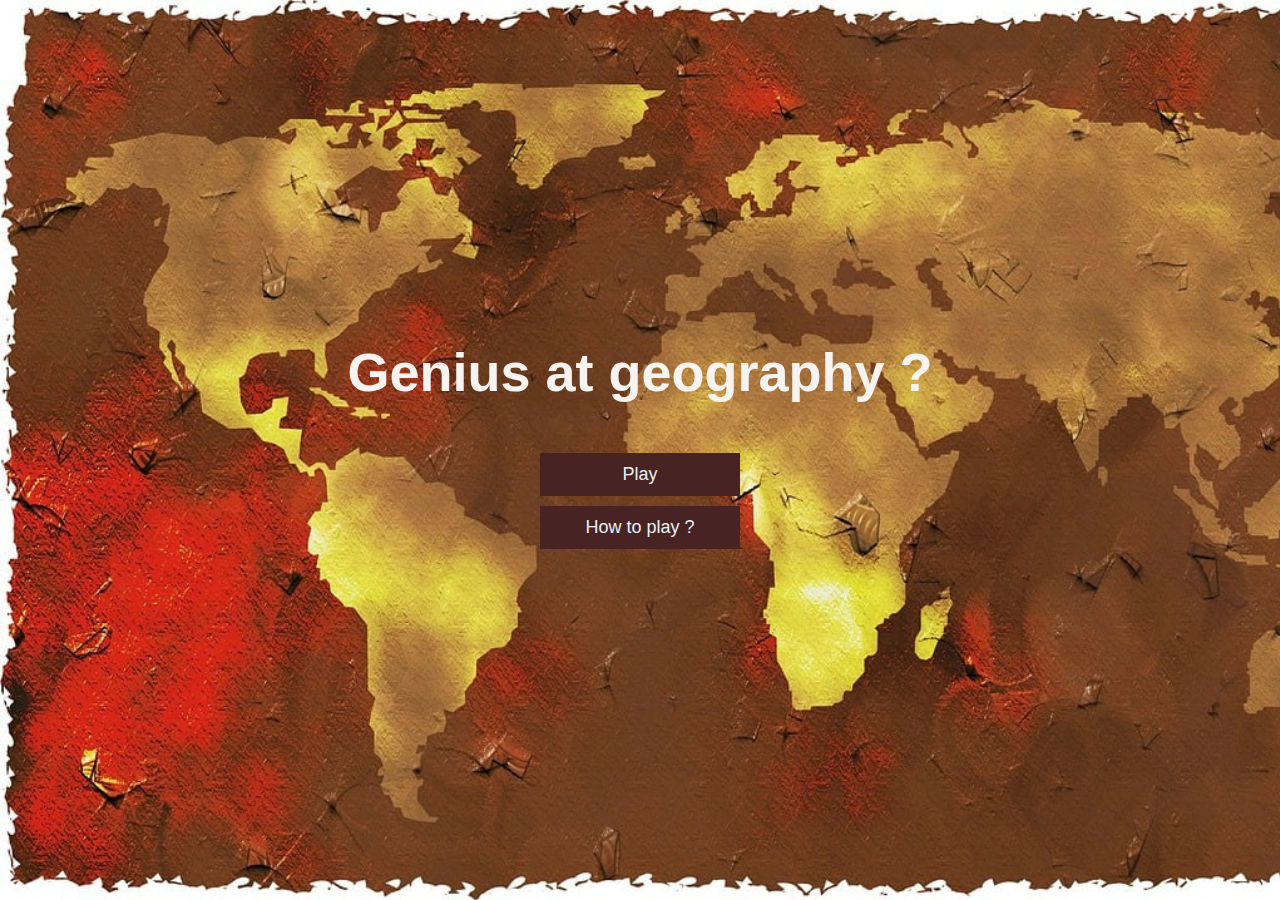
<file: index.html>
<!DOCTYPE html>
<html lang="en">
  <head>
    <meta charset="UTF-8" />
    <meta name="viewport" content="width=device-width, initial-scale=1.0" />
    <meta http-equiv="X-UA-Compatible" content="ie=edge" />
    <title>Genius at geography </title>
    <link href="https://fonts.googleapis.com/css2?family=Quicksand:wght@500&display=swap" rel="stylesheet">
    <link rel="stylesheet" href="assets/css/style.css" />
  </head>
  <body>
    <div class="container">
      <div id="home" class="flex-center flex-column">
        <h1>Genius at geography ?</h1>
        <a class="btn" href="/game.html">Play</a>
        <a class="btn" href="/rules.html">How to play ?</a>
      </div>
    </div>
  </body>
</html>
</file>
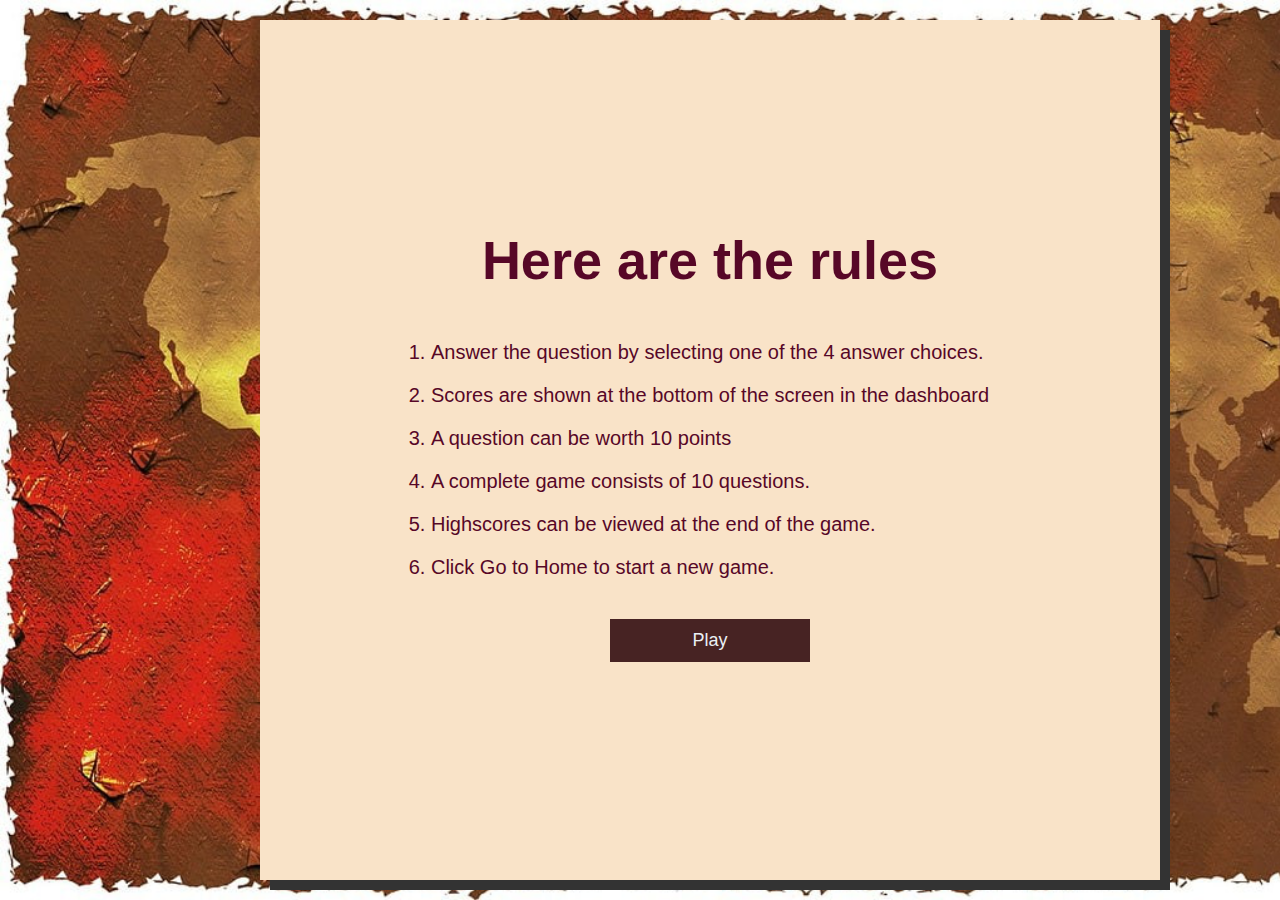
<file: rules.html>
<!DOCTYPE html>
<html lang="en">
  <head>
    <meta charset="UTF-8" />
    <meta name="viewport" content="width=device-width, initial-scale=1.0" />
    <meta http-equiv="X-UA-Compatible" content="ie=edge" />
    <title>Rules for the game </title>
    <link rel="stylesheet" href="assets/css/style.css" />
  </head>
  <body>
    <div class="container">
      <div id="rules" class="flex-center flex-column" style="background-color: rgb(249, 227, 200);" >
        <h4>Here are the rules</h4>
         <ol >
             <li>Answer the question by selecting one of the 4 answer choices.</li>
            <li>Scores are shown at the bottom of the screen in the dashboard</li>
            <li>A question can be worth 10 points</li>
            <li>A complete game consists of 10 questions.</li>
            <li>Highscores can be viewed at the end of the game. </li>
            <li>Click Go to Home to start a new game.</li>
        </ol>
        <a class="btn" href="/game.html">Play</a>
      </div>
    </div>
  </body>
</html>
</file>
<file: assets/css/style.css>
:root {
    background-color: #570727;
    font-size: 62.5%;
    background-image:url("/assets/images/background.png.png");
    background-size: cover;
    
  }
  
  * {
    box-sizing: border-box;
    font-family: Arial, Helvetica, sans-serif;
    margin: 0;
    padding: 0;
    color: #333;
  }
  
  h1,
  h2,
  h3,
  h4{
    margin-bottom: 1rem;
  }
  

  h1 {
    font-size: 5.4rem;
    color: #f6f3f0;
    margin-bottom: 5rem;
  }
  
  h1 > span {
    font-size: 2.4rem;
    font-weight: 500;
  }
  
  h2 {
    font-size: 4.2rem;
    margin-bottom: 4rem;
    font-weight: 700;
  }
  
  h3 {
    font-size: 2.4rem;
    font-weight: 500;
  }
  h4{
    font-size: 5.4rem;
    font-weight: 700;
    margin-bottom: 5rem;
    color: #570727;



  }

  ol,li {
    font-size: 2rem;
    color: #570727;
    margin-bottom: 2rem;


  }
  #rules{
    width: 100vw;
    height: 100vh;
    display: flex;
    justify-content: center;
    align-items: center;
    max-width: 90rem;
    margin: 0 auto;
    box-shadow: 10px 10px;
    box-shadow: #c6c4c3;
  }
  /* UTILITIES */
  
  .container {
    width: 100vw;
    height: 100vh;
    display: flex;
    justify-content: center;
    align-items: center;
    max-width: 80rem;
    margin: 0 auto;
    flex-direction: column-reverse;
    flex-wrap: wrap;
    padding: 2rem;
  }
  
  .container > * {
    width: 100%;
  }
  
  .flex-column {
    display: flex;
    flex-direction: column;
  }
  
  .flex-center {
    justify-content: center;
    align-items: center;
  }
  
  .justify-center {
    justify-content: space-around;
  }
  
  .text-center {
    text-align: center;
  }
  
  .hidden {
    display: none;
  }
  
  /* BUTTONS */
  .btn {
    font-size: 1.8rem;
    padding: 1rem 0;
    width: 20rem;
    text-align: center;
    border: 0.1rem solid rgb(71, 35, 35);
    margin-bottom: 1rem;
    text-decoration: none;
    color: #eaf0f5;
    background-color: rgb(71, 35, 35);
  }
  
  .btn:hover {
    cursor: pointer;
    box-shadow: 0 0.4rem 1.4rem 0 rgba(86, 185, 235, 0.5);
    transform: translateY(-0.1rem);
    transition: transform 150ms;
  }
  
  .btn[disabled]:hover {
    cursor: not-allowed;
    box-shadow: none;
    transform: none;
  }
</file>
